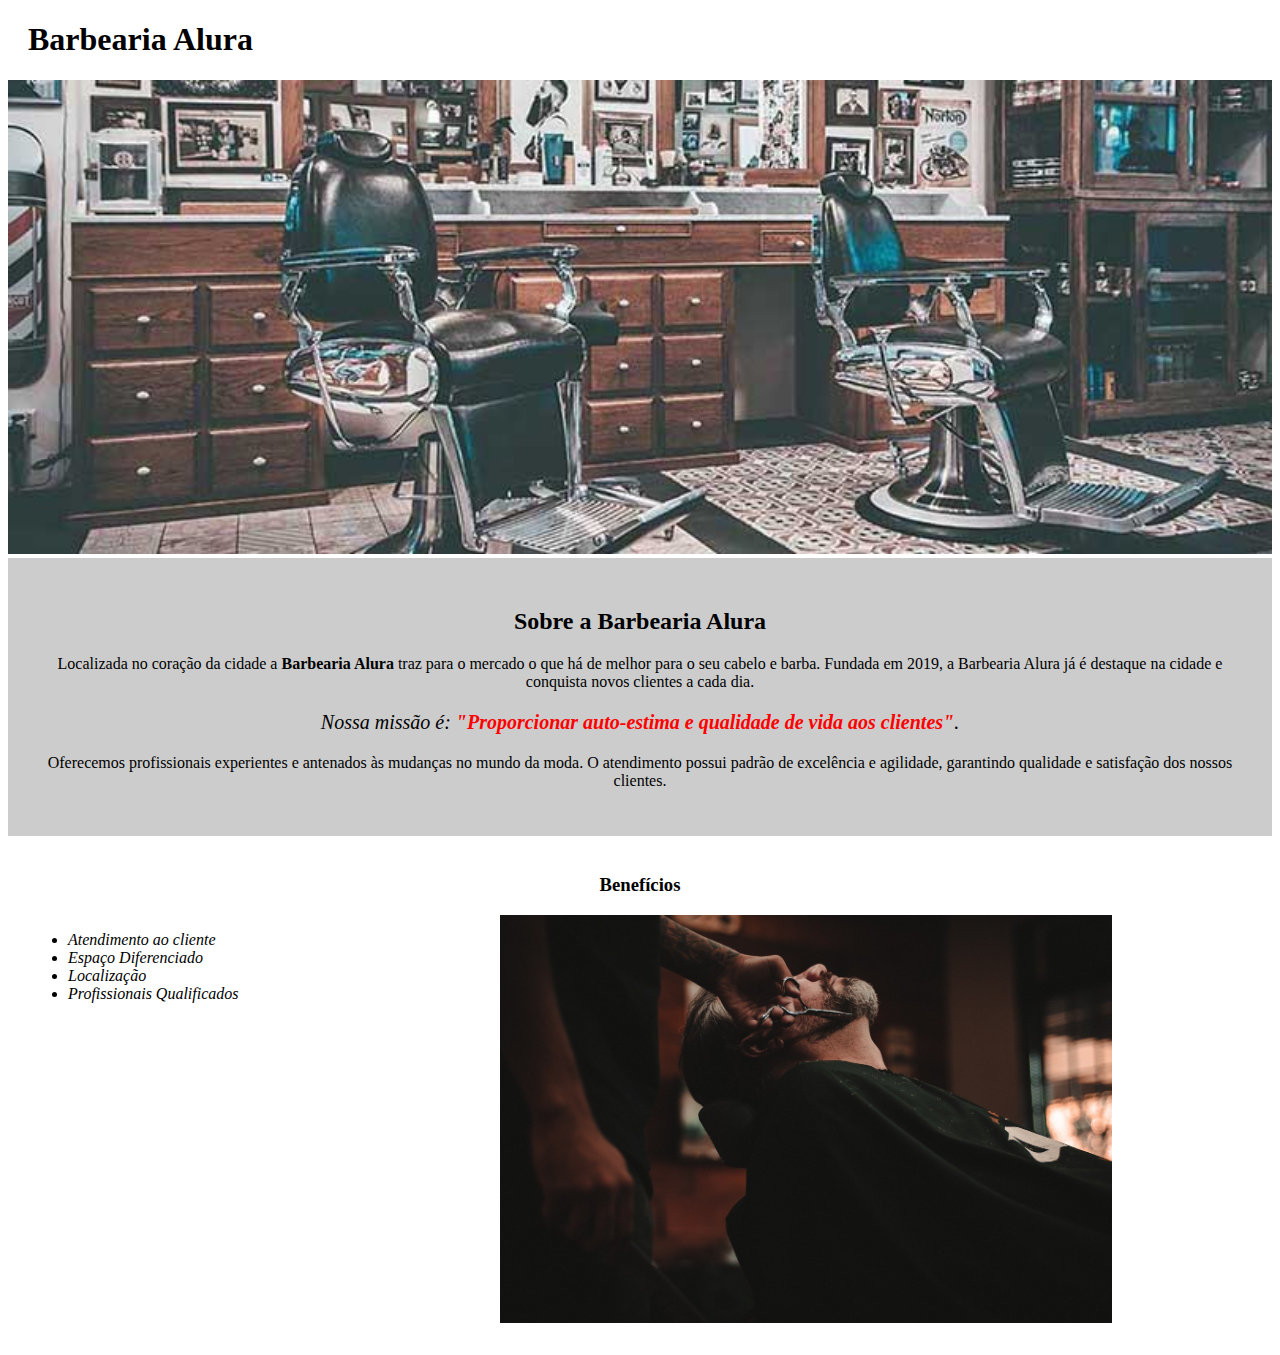
<file: index.html>
<!DOCTYPE html>
<html lang="en">
<head>
    <meta charset="UTF-8">
    <meta http-equiv="X-UA-Compatible" content="IE=edge">
    <meta name="viewport" content="width=device-width, initial-scale=1.0">
    <title>Home</title>
    <link rel="shortcut icon" href="favicon-logo.ico" type="image/x-icon">
    <link rel="stylesheet" href="style.css">


</head>
<body>
        <header>
                <h1 class="titulo-principal">Barbearia Alura</h1>
        </header>

        <img id="banner" src="banner.jpg" alt="">
    <div class="principal">
            <h2 class="titulo-center"> Sobre a Barbearia Alura</h2>

            <p>Localizada no coração da cidade a <strong>Barbearia Alura</strong> traz para o mercado o que há de melhor para o seu cabelo e barba. Fundada em 2019, a Barbearia Alura já é destaque na cidade e conquista novos clientes a cada dia.
            </p> 
            <p id="missao"><em>Nossa missão é: <strong>"Proporcionar auto-estima e qualidade de vida aos clientes"</strong>.</em></p>
            
            <p>Oferecemos profissionais experientes e antenados às mudanças no mundo da moda. O atendimento possui padrão de excelência e agilidade, garantindo qualidade e satisfação dos nossos clientes.</p>
    </div>

    <div class="beneficios">
            <h3 class="titulo-center">Benefícios</h3>
            <ul>
                <li class="itens">Atendimento ao cliente </li>
                <li class="itens">Espaço Diferenciado </li>
                <li class="itens">Localização</li>
                <li class="itens">Profissionais Qualificados</li>
        </ul>
        <img src="beneficios.jpg" alt="" class="imgbeneficios">
    </div>
</body>
</html>
</file>
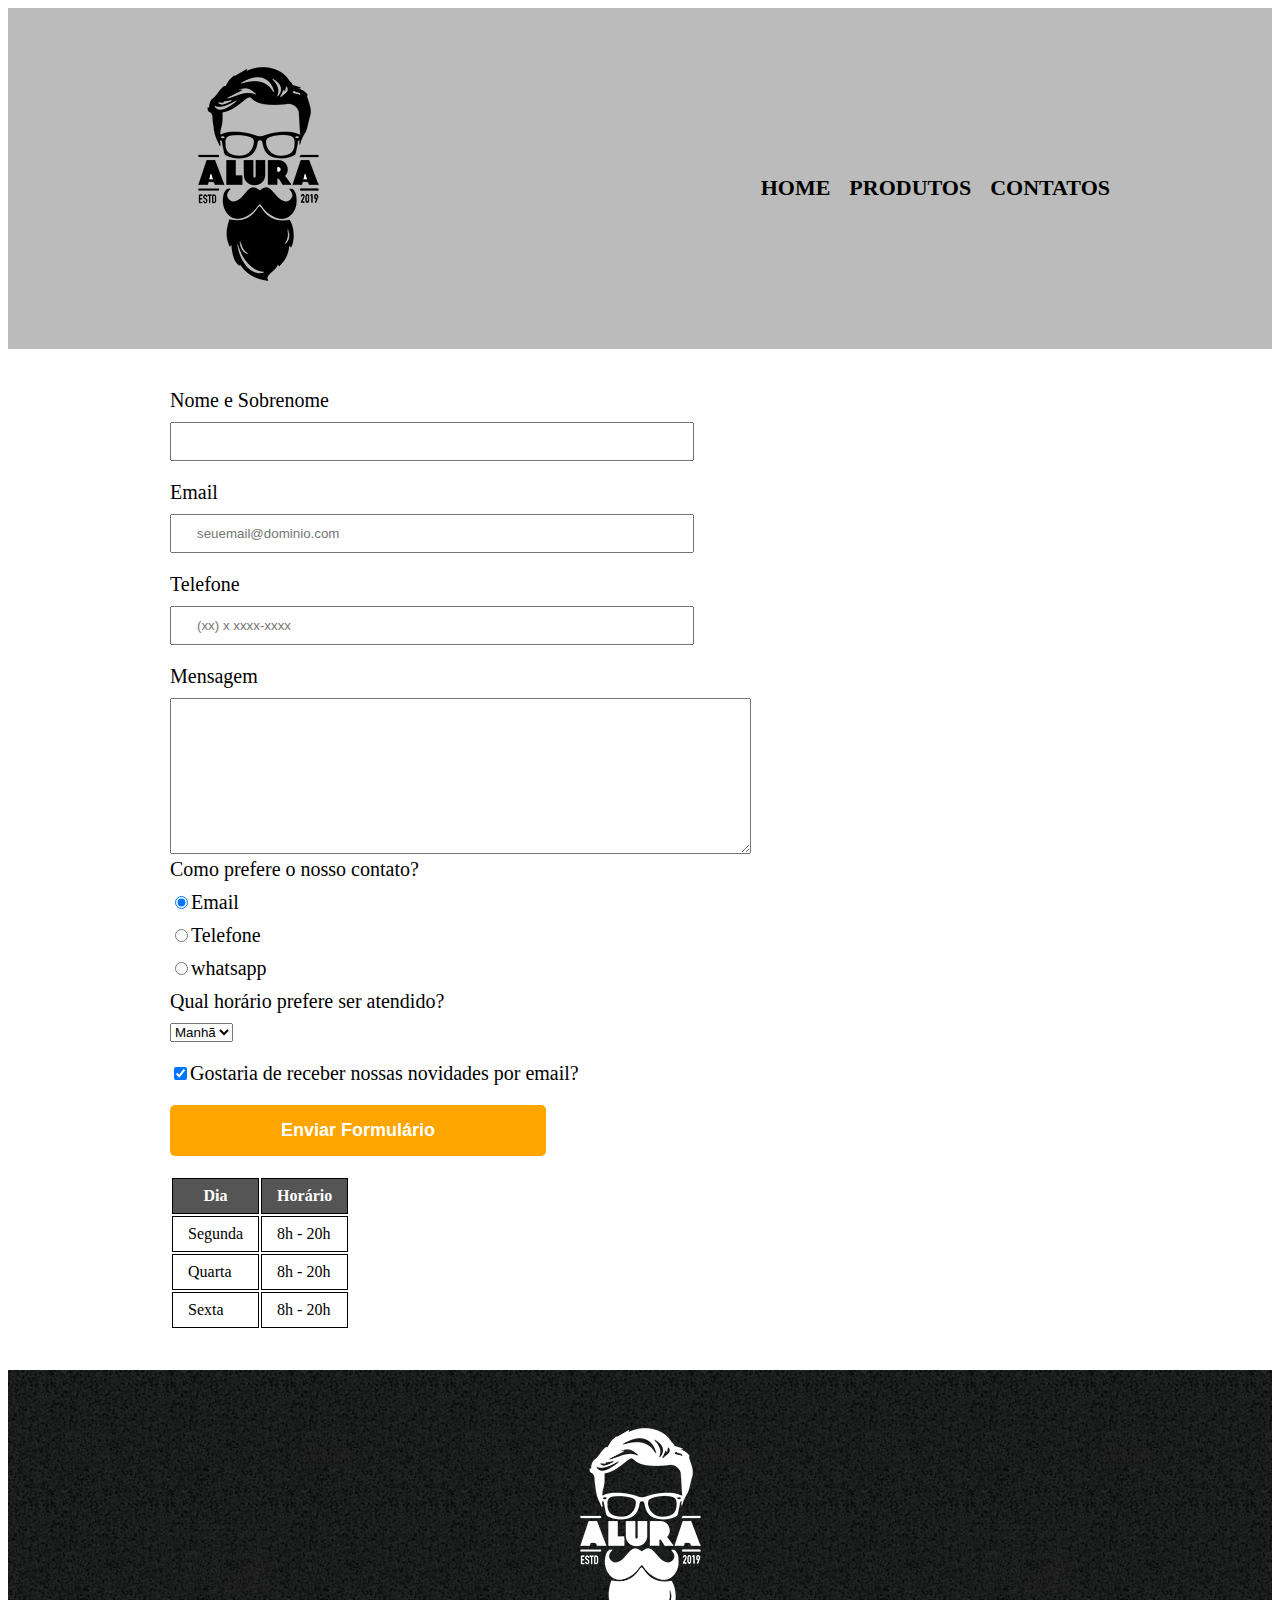
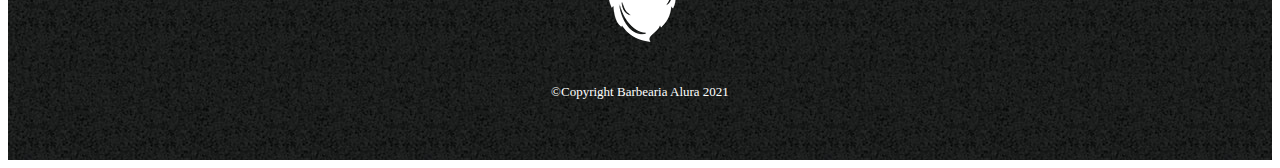
<file: contatos.html>
<!DOCTYPE html>
<html lang="en">
<head>
    <meta charset="UTF-8">
    <meta http-equiv="X-UA-Compatible" content="IE=edge">
    <meta name="viewport" content="width=device-width, initial-scale=1.0">
    <title>Contato</title>
    <link rel="shortcut icon" href="favicon-logo.ico" type="image/x-icon">
    <link rel="stylesheet" href="style-contatos.css">
</head>
<body>
    <header>
        <div class="caixa">
            <h1><img src="logo.png" alt="Logo da barbearia Alura"></h1>
            <nav>
                <ul>
                    <li><a href="index.html">Home</a></li>
                    <li><a href="produtos.html">Produtos</a></li>
                    <li><a href="contatos.html">Contatos</a></li>
                </ul>
            </nav>
        </div>
        
    </header>

    <main>
        <form action="">
            <!-- Formulário -->
            <label for="nomesobrenome">Nome e Sobrenome</label>
            <input type="text" id="nomesobrenome" class="input-padrao" required>

            <label for="email">Email</label>
            <input type="email" id="email" class="input-padrao" required placeholder="seuemail@dominio.com">

            <label for="tel">Telefone</label>
            <input type="tel" id="tel" class="input-padrao" required placeholder="(xx) x xxxx-xxxx">

            <label for="msg">Mensagem</label>
            <textarea name="" id="msg" cols="70" rows="10" required></textarea>

            <!-- Form com Checkbox -->
            <div>
                <p>Como prefere o nosso contato?</p>
                <label for="radio-email"><input type="radio" value="email" id="radio-email" name="contato" checked>Email</label>
                

                <label for="radio-tel"><input type="radio" value="telefone" id="radio-tel" name="contato">Telefone</label>
                

                <label for="radio-whatsapp"><input type="radio" value="whatsapp" id="radio-whatsapp" name="contato">whatsapp</label>
                

            </div>
            <!-- Campo de seleção -->
                <div>
                    <p>Qual horário prefere ser atendido?</p>
                    <select name="" id="">
                        <option value="">Manhã</option>
                        <option value="">Tarde</option>
                        <option value="">Noite</option>
                    </select>
                </div>

            <!-- Checkbox -->
                <label for="check" class="checkbox"><input type="checkbox" id="check" checked>Gostaria de receber nossas novidades por email?</label>

            <!-- Botão para enviar formulário -->
            <input type="submit" value="Enviar Formulário" class="enviar">

            <!-- TABELA -->
            <table>
                <thead>
                    <th>Dia</th>
                    <th>Horário</th>
                </thead>
                <tbody>
                    <tr>
                        <td>Segunda</td>
                        <td>8h - 20h</td>
                    </tr>
                    <tr>
                        <td>Quarta</td>
                        <td>8h - 20h</td>
                    </tr>
                    <tr>
                        <td>Sexta</td>
                        <td>8h - 20h</td>
                    </tr>
                </tbody>

            </table>
        </form>
    </main>

    <footer>
        <img src="logo-branco.png" alt="Logo da barbearia Alura">
        <p class="copyright">&copy;Copyright Barbearia Alura 2021</p>
    </footer> 
</body>
</html>
</file>
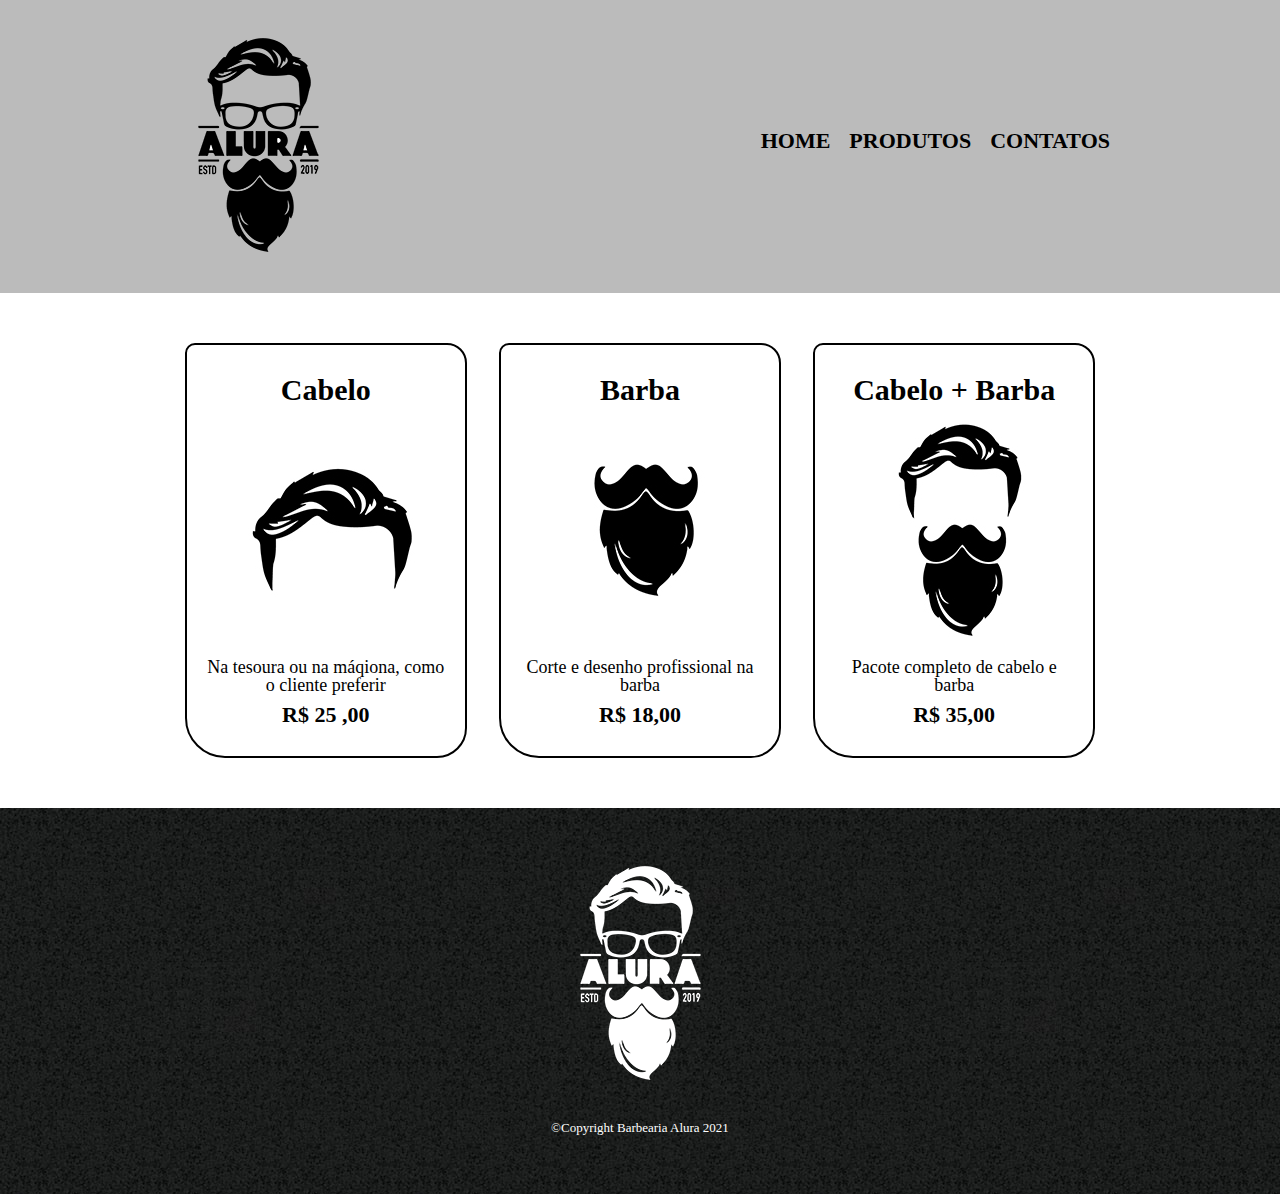
<file: produtos.html>
<!DOCTYPE html>
<html lang="en">
<head>
    <meta charset="UTF-8">
    <meta http-equiv="X-UA-Compatible" content="IE=edge">
    <meta name="viewport" content="width=device-width, initial-scale=1.0">
    <title>Produtos</title>
    <link rel="shortcut icon" href="favicon-logo.ico" type="image/x-icon">
    <link rel="stylesheet" href="reset.css">
    <link rel="stylesheet" href="produtos.css">
</head>
<body>
    <header>
        <div class="caixa">
            <h1><img src="logo.png" alt="Logo da barbearia Alura"></h1>
            <nav>
                <ul>
                    <li><a href="index.html">Home</a></li>
                    <li><a href="produtos.html">Produtos</a></li>
                    <li><a href="contatos.html">Contatos</a></li>
                </ul>
            </nav>
        </div>
        
    </header>

    <main>
        <ul class="produtos">
            <li>
                <h2>Cabelo</h2>
                <img src="cabelo.jpg" alt="">
                <p class="descricao-produto">Na tesoura ou na máqiona, como o cliente preferir</p>
                <p class="preco-produto">R$ 25    ,00</p>

            </li>
            <li>
                <h2>Barba</h2>
                <img src="barba.jpg" alt="">
                <p class="descricao-produto">Corte e desenho profissional na barba</p>
                <p class="preco-produto">R$ 18,00</p>
                
            </li>
            <li>
                <h2>Cabelo + Barba</h2>
                <img src="cabelo+barba.jpg" alt="">
                <p class="descricao-produto">Pacote completo de cabelo e barba</p>
                <p class="preco-produto">R$ 35,00</p>
                
            </li>
        </ul>
    </main>

    <footer>
        <img src="logo-branco.png" alt="Logo da barbearia Alura">
        <p class="copyright">&copy;Copyright Barbearia Alura 2021</p>
    </footer>    
</body>
</html>
</file>
<file: style.css>
#banner{
    width: 100%;
}
.principal{
    background: #cccccc;
    padding: 30px;
}
.titulo-principal{
    padding-left: 20px;
}
.titulo-center{
    text-align: center
}
p{
    text-align: center
}
#missao{
    font-size: 20px
}
em strong{
    color: red
}
.itens{
    font-style: italic
}
.beneficios{
    padding: 20px;
}

ul{
    display: inline-block;
    vertical-align: top;
    width: 20%;
    margin-right: 15%;
}
.imgbeneficios{
    width: 50%;
}
</file>
<file: style-contatos.css>
header{
    background: #bbbbbb;
    padding: 20px 0;
}
.caixa{
    position: relative;
    width: 940px;
    margin: 0 auto;
}
nav{
    position: absolute;
    top: 110px;
    right: 0;

}

nav li{
    display: inline;
    margin: 0 0 0 15px;
}

nav a{
    text-transform: uppercase;
    color: #000000;
    font-weight: bold;
    font-size: 22px;
    text-decoration: none;

}

nav a:hover{
    color: #c78c19;
    text-decoration: underline;
}

main{
    width: 940px;
    margin: 0 auto;
}

form{
    margin: 40px 0;
}

form label, form p{
    display: block;
    font-size: 20px;
    margin: 0 0 10px;
}

.input-padrao{
    display: block;
    margin: 0 0 20px;
    padding: 10px 25px;
    width: 50%;
}

.checkbox{
    margin: 20px 0;
}

.enviar{
    width: 40%;
    padding: 15px 0;
    background: orange;
    color: white;
    font-weight: bold;
    font-size: 18px;
    border: none;
    border-radius: 5px;
    transition: 1s all;
    cursor: pointer;
}

.enviar:hover{
    background: darkorange;
    transform: scale(1.1)
}

table{
    margin: 20px 0 40px;
}

thead{
    background: #555555;
    color: white;
    font-weight: bold;
}

td, th{
    border: 1px solid #000000;
    padding: 8px 15px;
}












footer{
    text-align: center;
    background: url("bg.jpg");
    padding: 40px;
}

.copyright{
    color: #ffffff;
    font-size: 13px;
    margin: 20px;
    
}
</file>
<file: produtos.css>
header{
    background: #bbbbbb;
    padding: 20px 0;
}
.caixa{
    position: relative;
    width: 940px;
    margin: 0 auto;
}
nav{
    position: absolute;
    top: 110px;
    right: 0;

}

nav li{
    display: inline;
    margin: 0 0 0 15px;
}

nav a{
    text-transform: uppercase;
    color: #000000;
    font-weight: bold;
    font-size: 22px;
    text-decoration: none;

}

nav a:hover{
    color: #c78c19;
    text-decoration: underline;
}

.produtos{
    width: 940px;
    margin: 0 auto;
    text-align: center;
    padding: 50px 0;
}

.produtos li{
    display: inline-block;
    width: 30%;
    vertical-align: top;
    margin: 0 1.5%;
    padding: 30px 20px;
    box-sizing: border-box;
    border: 2px solid #000000;
    border-radius: 10px 20px 30px 40px;
}

.produtos li:hover{
    border-color: #c78c19;
}

.produtos li:active{
    border-color: #088c19;
}

.produtos li:hover h2{
    font-size: 34px;
}

.produtos h2{
    font-size: 30px;
    font-weight: bold;

}

.descricao-produto{
    font-size: 18px;

}
.preco-produto{
    font-size: 22px;
    font-weight: bold;
    margin-top: 10px;
}

footer{
    text-align: center;
    background: url("bg.jpg");
    padding: 40px;
}

.copyright{
    color: #ffffff;
    font-size: 13px;
    margin: 20px;
}
</file>
